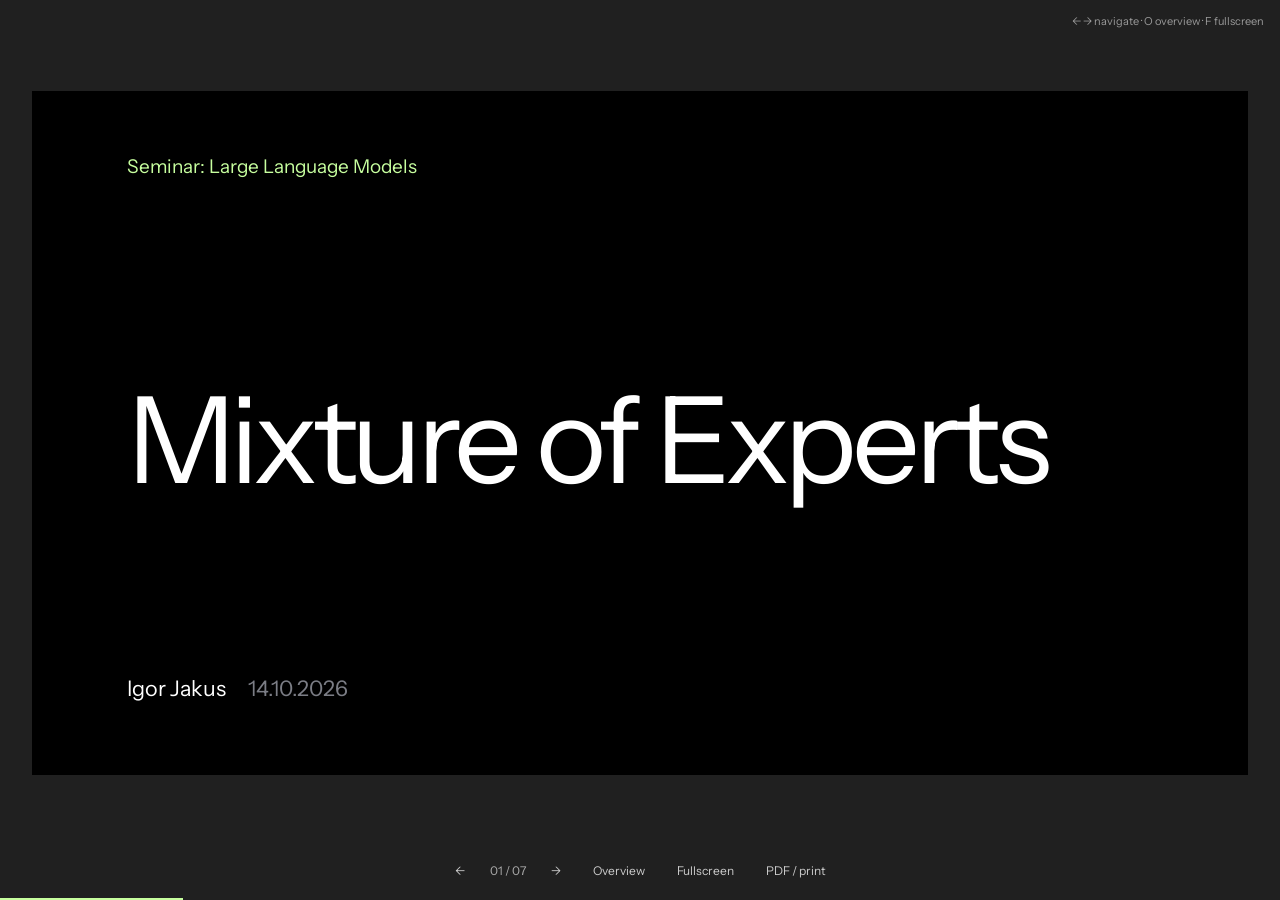
<file: presentations/moe-template/index.html>
<!doctype html>
<html lang="en"><head><meta charset="utf-8"><meta name="viewport" content="width=device-width,initial-scale=1"><title>MoE · HTML presentation template</title><link rel="stylesheet" href="theme.css"><script src="slides.js" defer></script></head>
<body>
<main id="stage"><div class="deck" aria-label="Presentation">
<section class="slide dark cover" aria-label="Mixture of Experts">
<p class="eyebrow">Seminar: Large Language Models</p><h1>Mixture of Experts</h1><div class="byline">Igor Jakus <time datetime="2026-10-14">14.10.2026</time></div>
</section>
<section class="slide" aria-label="Knowledge vs compute">
<h2>Knowledge vs compute</h2><div class="comparison"><article><h3>Parameters</h3><p>~how much the model can memorize</p></article><article><h3>FLOPs per token</h3><p>how much it costs to process each token</p></article></div>
</section>
<section class="slide dark" aria-label="Conditional computation"><p class="eyebrow">Mixture of Experts</p><div class="section-title">More parameters.<br><em>Same compute.</em></div><div class="footer"><span>Conditional computation</span></div></section>
<section class="slide" aria-label="Top-k routing">
<h2>Top-k</h2><p class="subtitle">Activate only the selected experts for each token.</p>
<div class="routing-controls" role="group" aria-label="Routing mode"><button data-k="1" aria-pressed="true">Top-1</button><button data-k="2" aria-pressed="false">Top-2</button></div>
<div class="flow"><div class="node">token x</div><div class="arrow">→</div><div class="node">Router<small>softmax(W · x)</small></div><div class="arrow">→</div><div class="experts"><div class="expert"><small>0.12</small>E1</div><div class="expert selected"><small>0.61</small>E2</div><div class="expert" data-secondary><small>0.18</small>E3</div><div class="expert"><small>0.09</small>E4</div></div><div class="arrow">→</div><div class="node" data-selection>top-1: E2</div></div>
<p class="formula" data-formula aria-live="polite">y = 0.61 · E2(x)</p><div class="footer"><span>Illustrative router probabilities · unnormalized selected weights</span></div>
</section>
<section class="slide" aria-label="Why multiply by p?"><h2>Why multiply by p?</h2><pre class="code"><code>probs = softmax(router(x))
i = argmax(probs)       <span class="comment"># int, no gradient</span>
p = probs[i]

y = expert[i](x)       <span class="comment"># router.grad = 0</span>
<span class="highlight">y = p * expert[i](x)</span>   <span class="comment"># grad flows through p</span></code></pre></section>
<section class="slide" aria-label="What about memory?"><h2>What about memory?</h2><div class="table-wrap"><table><thead><tr><th scope="col"></th><th scope="col">Dense 671B</th><th scope="col">MoE 671B</th><th scope="col">Dense 37B</th></tr></thead><tbody><tr><th scope="row">Weights in memory (FP8)</th><td>~671 GB</td><td>~671 GB</td><td>~37 GB</td></tr><tr><th scope="row">FLOPs per token</th><td>~1.3 TFLOP</td><td>~74 GFLOP</td><td>~74 GFLOP</td></tr></tbody></table></div><div class="footer"><span>Illustrative comparison from the source deck · weights only, excluding runtime overhead</span></div></section>
<section class="slide" aria-label="Takeaway"><p class="eyebrow">Takeaway</p><div class="statement">Store knowledge<br>in many experts.<br><em>Use a few per token.</em></div><div class="footer"><span>Mixture of Experts</span></div></section>
</div></main>
<div class="help">← → navigate · O overview · F fullscreen</div>
<nav class="toolbar" aria-label="Presentation controls"><button id="prev" aria-label="Previous slide">←</button><span id="counter" aria-live="polite"></span><button id="next" aria-label="Next slide">→</button><button id="overview" aria-pressed="false">Overview</button><button id="fullscreen">Fullscreen</button><button id="print">PDF / print</button></nav><div class="progress" aria-hidden="true"></div>
</body></html>
</file>
<file: presentations/moe-template/theme.css>
@import url('https://fonts.googleapis.com/css2?family=Instrument+Sans:wght@400;500;600&display=swap');
:root{--paper:#fff;--ink:#080808;--muted:#7b7d85;--soft:#f4f4f4;--accent:#c7ff9f;--font:'Instrument Sans',Arial,sans-serif}
*{box-sizing:border-box}body{margin:0;background:#202020;color:var(--ink);font-family:var(--font);font-weight:400}button{font:inherit}#stage{height:100dvh;display:grid;place-items:center;padding:28px 32px 62px}.deck{position:relative;width:min(100%,calc((100dvh - 90px)*16/9));aspect-ratio:16/9;container-type:inline-size;background:var(--paper)}.slide{position:absolute;inset:0;padding:5.2cqw 7.8cqw;overflow:hidden;background:var(--paper);display:none}.slide.active{display:flex;flex-direction:column}.slide.dark{background:#000;color:#fff}.eyebrow{font-size:1.56cqw;margin:0;color:var(--muted)}.dark .eyebrow{color:var(--accent)}h1,h2,h3,p{margin:0;font-weight:400}h1{font-size:9.9cqw;letter-spacing:-.045em;line-height:1.04}h2{font-size:3.75cqw;letter-spacing:-.035em;line-height:1.15}h3{font-size:2.92cqw;letter-spacing:-.025em}p{font-size:1.78cqw;line-height:1.4}.subtitle{margin-top:.85cqw;color:var(--muted);font-size:1.65cqw}.cover h1{position:absolute;top:41.8%;left:7.8%;white-space:nowrap}.byline{position:absolute;bottom:10.8%;display:flex;gap:1.8cqw;font-size:1.77cqw}.byline time{color:var(--muted)}.footer{position:absolute;bottom:3.8cqw;left:7.8cqw;right:7.8cqw;display:flex;justify-content:space-between;font-size:1.05cqw;color:var(--muted)}.comparison{display:grid;grid-template-columns:1fr 1fr;gap:2.1cqw;margin-top:auto;margin-bottom:14.1cqw}.comparison article{background:var(--soft);padding:2.9cqw;border-radius:.65cqw}.comparison p{margin-top:1cqw}.section-title{margin:auto 0;font-size:8cqw;max-width:90%;letter-spacing:-.045em;line-height:1.08}.section-title em{font-style:normal;color:var(--accent)}.flow{display:grid;grid-template-columns:1fr .35fr 1.35fr .35fr 2fr .35fr 1.45fr;align-items:center;gap:1cqw;margin:auto 0}.node{padding:2cqw 1cqw;background:var(--soft);border-radius:.6cqw;text-align:center;font-size:1.9cqw}.node small{display:block;margin-top:.6cqw;font-size:1.1cqw;color:var(--muted)}.arrow{font-size:2.2cqw;text-align:center;color:#999}.experts{display:grid;grid-template-columns:repeat(2,1fr);gap:1cqw}.expert{border:1px solid #ddd;border-radius:.5cqw;padding:1.2cqw;text-align:center;font-size:1.7cqw;transition:background .15s}.expert small{display:block;font-size:1.1cqw;color:var(--muted);margin-bottom:.5cqw}.expert.selected{background:var(--accent);border-color:var(--accent)}.formula{margin:0 0 8cqw;font-size:2.8cqw;letter-spacing:-.02em}.routing-controls{display:flex;gap:8px;align-items:center;margin-top:2cqw}.routing-controls button{border:1px solid #ddd;background:#fff;padding:.55cqw 1.2cqw;border-radius:4px;font-size:1.2cqw;cursor:pointer}.routing-controls button[aria-pressed=true]{background:#000;color:#fff;border-color:#000}.code{margin:auto 0;background:var(--soft);padding:3cqw 3.5cqw;border-radius:.6cqw;white-space:pre-wrap;font:1.9cqw/1.8 ui-monospace,SFMono-Regular,Consolas,monospace}.comment{color:var(--muted)}.highlight{background:var(--accent);padding:.2em .35em}.table-wrap{margin:auto 0}table{border-collapse:collapse;width:100%;font-size:1.8cqw;text-align:left}th,td{padding:1.7cqw .9cqw;border-bottom:1px solid #ddd;font-weight:400}thead th{color:var(--muted);font-size:1.4cqw}td:last-child{background:#efffe5}.statement{font-size:5.3cqw;line-height:1.13;letter-spacing:-.035em;margin:auto 0;max-width:94%}.statement em{font-style:normal;background:var(--accent)}.toolbar{position:fixed;bottom:15px;left:0;right:0;display:flex;align-items:center;justify-content:center;gap:18px;color:#aaa;font-size:12px}.toolbar button{border:0;background:none;color:#ccc;cursor:pointer;padding:7px}.toolbar button:hover{color:var(--accent)}button:focus-visible{outline:2px solid #89c25f;outline-offset:3px}.progress{position:fixed;bottom:0;left:0;height:2px;background:var(--accent);transition:width .18s}.help{position:fixed;top:14px;right:16px;color:#999;font-size:11px}.overview #stage{height:auto;display:block;padding:40px 40px 80px}.overview .deck{width:100%;aspect-ratio:auto;display:grid;grid-template-columns:repeat(2,minmax(0,1fr));gap:24px;background:none;container-type:normal}.overview .slide{position:relative;display:flex;flex-direction:column;aspect-ratio:16/9;min-width:0;container-type:inline-size;padding:5.2% 7.8%;cursor:pointer;outline:2px solid transparent}.overview .slide.active{outline-color:var(--accent)}@media(max-width:700px){.overview .deck{grid-template-columns:1fr}}
@media(prefers-reduced-motion:reduce){*{transition:none!important}}
@media print{@page{size:160mm 90mm;margin:0}body{background:white;print-color-adjust:exact;-webkit-print-color-adjust:exact}#stage{display:block;height:auto;padding:0}.deck{width:160mm;aspect-ratio:auto;container-type:normal}.slide,.slide.active{display:flex;position:relative;flex-direction:column;width:160mm;height:90mm;break-after:page;page-break-after:always;container-type:inline-size;padding:8.32mm 12.48mm}.slide:last-child{break-after:auto}.toolbar,.progress,.help,.routing-controls{display:none!important}}
</file>
